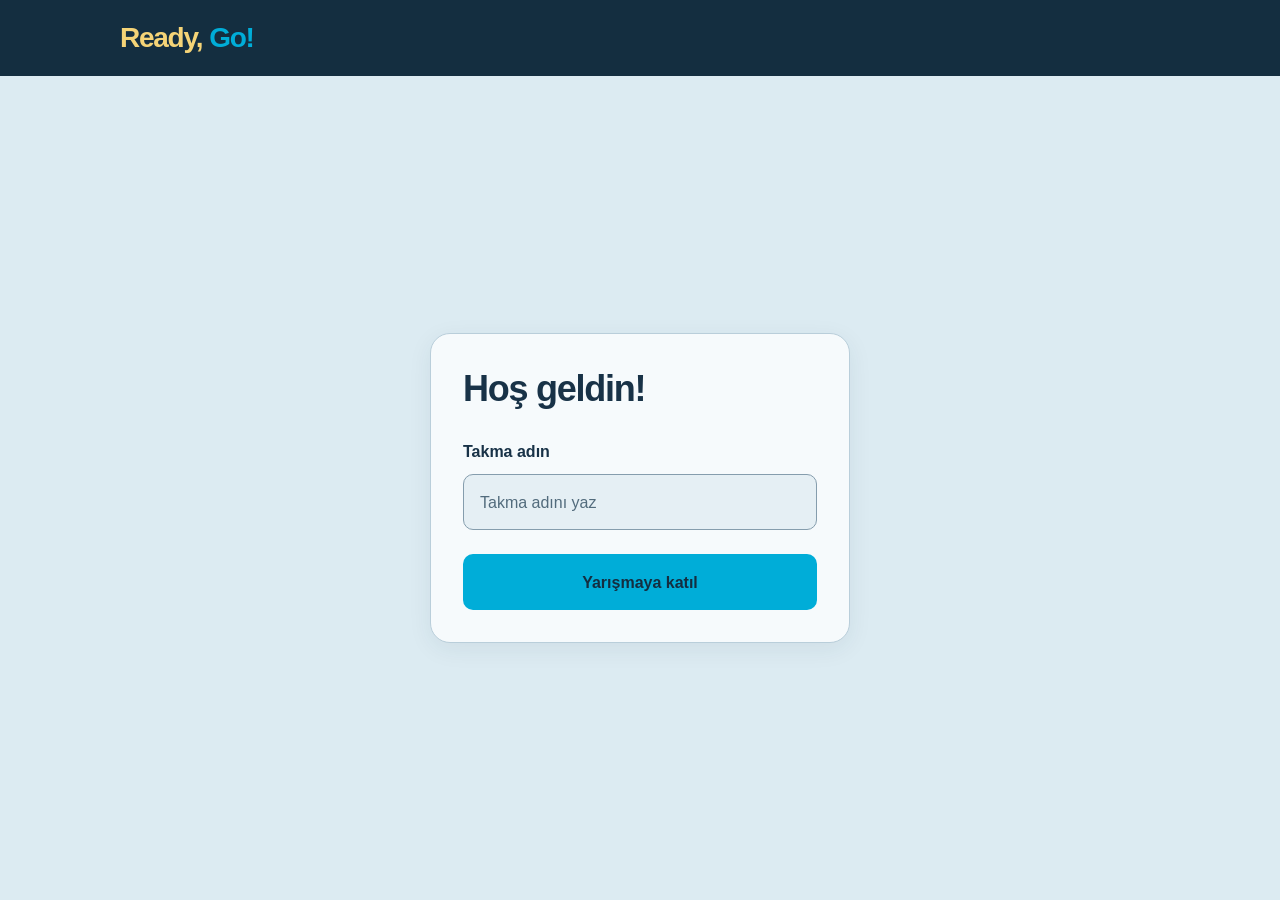
<file: web/index.html>
<!DOCTYPE html>
<html lang="tr">
<head>
  <meta charset="utf-8">
  <meta name="viewport" content="width=device-width, initial-scale=1">
  <meta name="theme-color" content="#101d2b">
  <title>Katıl · Ready, Go!</title>
  <link rel="stylesheet" href="css/styles.css">
  <script src="js/join.js" defer></script>
</head>
<body data-screen="join">
  <div class="page-shell">
    <header class="site-header">
      <a class="brand" href="/" aria-label="Ready, Go! ana sayfa"><span class="brand-ready">Ready,</span> <span class="brand-go">Go!</span></a>
    </header>
    <main class="join-layout">
      <section class="card join-card" aria-labelledby="join-title">
        <h1 id="join-title">Hoş geldin!</h1>
        <form id="join-form" action="/join" method="post">
          <div class="field">
            <label for="nickname">Takma adın</label>
            <input id="nickname" name="nickname" type="text" placeholder="Takma adını yaz" autocomplete="nickname" required aria-describedby="join-error">
          </div>
          <p class="form-error" id="join-error" role="alert" hidden></p>
          <button class="button button-primary" id="join-button" type="submit">Yarışmaya katıl</button>
          <p class="visually-hidden" id="join-status" role="status"></p>
        </form>
        <noscript><p class="notice">Katılmak için JavaScript'i etkinleştir.</p></noscript>
      </section>
    </main>
  </div>
</body>
</html>
</file>
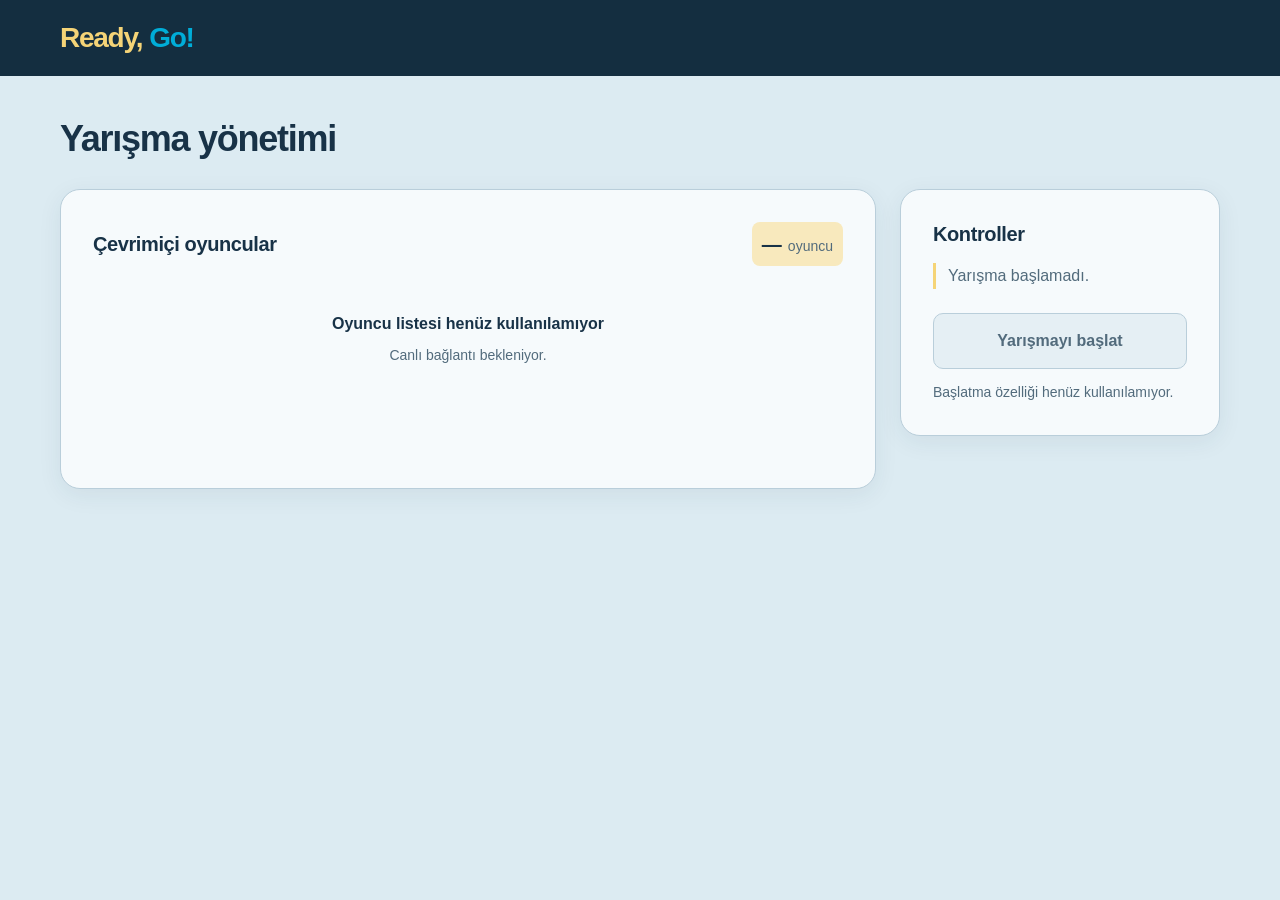
<file: web/host.html>
<!DOCTYPE html>
<html lang="tr">
<head>
  <meta charset="utf-8">
  <meta name="viewport" content="width=device-width, initial-scale=1">
  <meta name="theme-color" content="#101d2b">
  <title>Yönetici · Ready, Go!</title>
  <link rel="stylesheet" href="css/styles.css">
  <script type="module" src="js/room.js"></script>
</head>
<body data-screen="host">
  <div class="page-shell host-shell">
    <header class="site-header">
      <a class="brand" href="/" aria-label="Ready, Go! ana sayfa"><span class="brand-ready">Ready,</span> <span class="brand-go">Go!</span></a>
    </header>
    <main class="host-main">
      <div class="page-heading"><h1>Yarışma yönetimi</h1></div>
      <div class="host-grid">
      <section class="card players-card" aria-labelledby="players-title">
        <div class="card-heading">
          <h2 id="players-title">Çevrimiçi oyuncular</h2>
          <span class="count-badge" aria-label="Çevrimiçi oyuncu sayısı henüz bilinmiyor"><span id="player-count">—</span><span class="count-label">oyuncu</span></span>
        </div>
        <div class="empty-state" id="players-empty">
          <h3 id="empty-title">Oyuncu listesi henüz kullanılamıyor</h3>
          <p id="empty-description">Canlı bağlantı bekleniyor.</p>
        </div>
        <ul class="player-list" id="player-list" aria-label="Çevrimiçi oyuncular" hidden></ul>
        <p class="visually-hidden" id="players-status" role="status">Oyuncu listesi henüz kullanılamıyor.</p>
      </section>
        <section class="card start-card" aria-labelledby="start-title">
          <h2 id="start-title">Kontroller</h2>
          <p class="game-status">Yarışma başlamadı.</p>
          <button class="button button-primary" id="start-button" type="button" disabled aria-describedby="start-help">Yarışmayı başlat</button>
          <p class="field-hint" id="start-help">Başlatma özelliği henüz kullanılamıyor.</p>
        </section>
      </div>
    </main>
  </div>
</body>
</html>
</file>
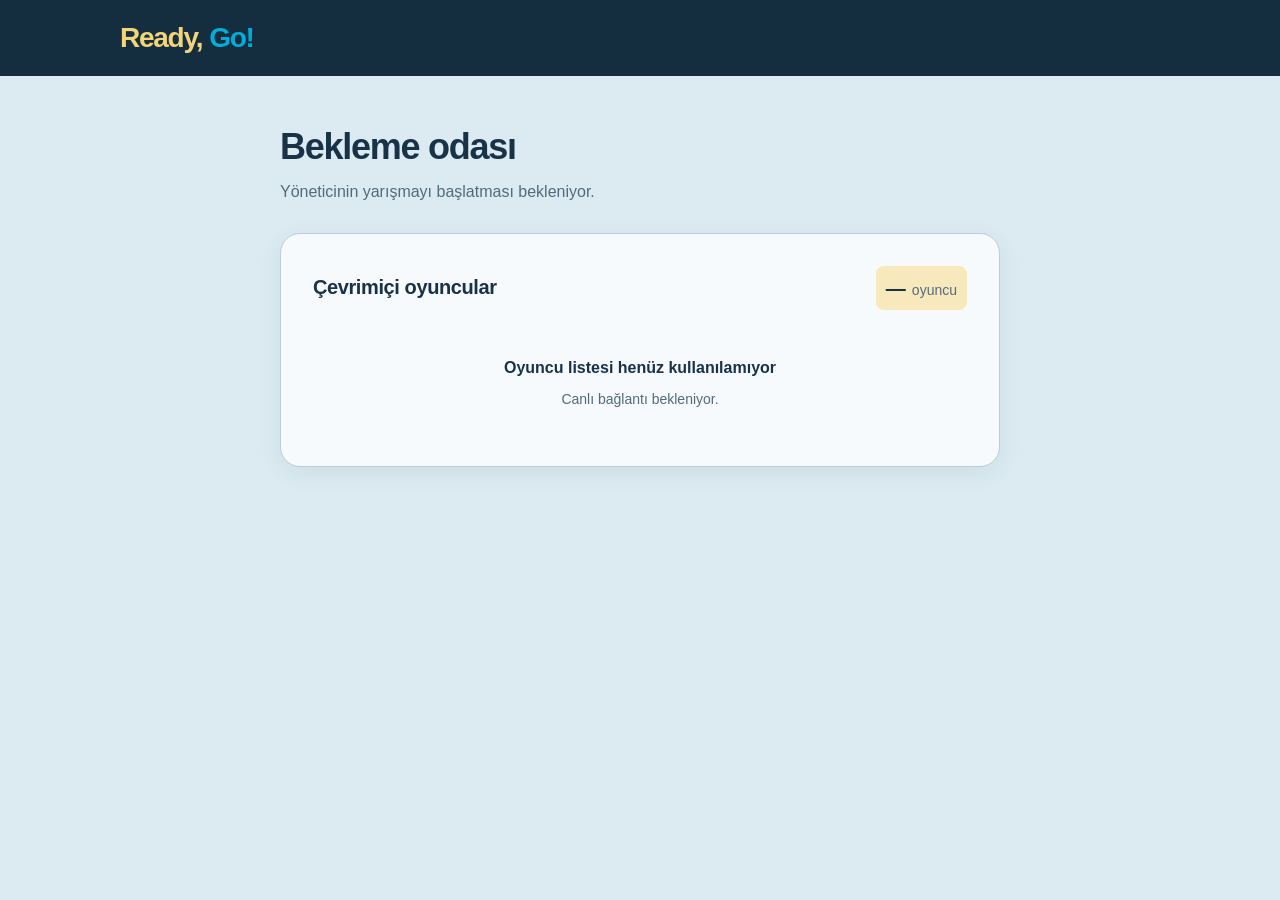
<file: web/lobby.html>
<!DOCTYPE html>
<html lang="tr">
<head>
  <meta charset="utf-8">
  <meta name="viewport" content="width=device-width, initial-scale=1">
  <meta name="theme-color" content="#101d2b">
  <title>Bekleme odası · Ready, Go!</title>
  <link rel="stylesheet" href="css/styles.css">
  <script type="module" src="js/room.js"></script>
</head>
<body data-screen="lobby">
  <div class="page-shell">
    <header class="site-header">
      <a class="brand" href="/" aria-label="Ready, Go! ana sayfa"><span class="brand-ready">Ready,</span> <span class="brand-go">Go!</span></a>
    </header>
    <main class="lobby-layout">
      <div class="page-heading">
        <h1>Bekleme odası</h1>
        <p>Yöneticinin yarışmayı başlatması bekleniyor.</p>
      </div>
      <section class="card players-card" aria-labelledby="players-title">
        <div class="card-heading">
          <h2 id="players-title">Çevrimiçi oyuncular</h2>
          <span class="count-badge" aria-label="Çevrimiçi oyuncu sayısı henüz bilinmiyor"><span id="player-count">—</span><span class="count-label">oyuncu</span></span>
        </div>
        <div class="empty-state" id="players-empty">
          <h3 id="empty-title">Oyuncu listesi henüz kullanılamıyor</h3>
          <p id="empty-description">Canlı bağlantı bekleniyor.</p>
        </div>
        <ul class="player-list" id="player-list" aria-label="Çevrimiçi oyuncular" hidden></ul>
        <p class="visually-hidden" id="players-status" role="status">Oyuncu listesi henüz kullanılamıyor.</p>
      </section>
    </main>
  </div>
</body>
</html>
</file>
<file: web/css/styles.css>
:root {
  color-scheme: light;
  --background: #DCEBF2;
  --surface: #F6FAFC;
  --surface-raised: #E5EFF4;
  --border: #B9CEDA;
  --text: #183247;
  --muted: #526B7C;
  --header: #142E40;
  --ready: #F5D477;
  --ready-soft: #F8E9BD;
  --go: #00ADD8;
  --go-hover: #31c2e6;
  --error: #A3332B;
  --focus: #007A99;
  --radius: 20px;
  --font: "Segoe UI", Arial, sans-serif;
}

* { box-sizing: border-box; }
body { margin: 0; background: var(--background); color: var(--text); font: 1rem/1.6 var(--font); }
button, input { font: inherit; }
button { touch-action: manipulation; }
[hidden] { display: none !important; }
::selection { background: var(--ready); color: var(--text); }
:focus-visible { outline: 3px solid var(--focus); outline-offset: 4px; }
h1, h2, h3, p { margin: 0; }
h1, h2, h3 { line-height: 1.25; }
h1 { font-size: clamp(1.75rem, 4vw, 2.25rem); letter-spacing: -.035em; }
h2 { font-size: 1.25rem; letter-spacing: -.02em; }
h3 { font-size: 1rem; }
.page-shell { max-width: 1120px; min-height: 100svh; margin-inline: auto; padding-inline: 20px; display: flex; flex-direction: column; }
.site-header { min-height: 76px; display: flex; align-items: center; background: var(--header); box-shadow: 0 0 0 100vmax var(--header); clip-path: inset(0 -100vmax); }
.site-header :focus-visible { outline-color: var(--ready); }
.brand { display: inline-flex; align-items: center; gap: .25em; min-height: 44px; text-decoration: none; font-size: 1.75rem; font-weight: 800; letter-spacing: -.045em; white-space: nowrap; }
.brand-ready { color: var(--ready); }
.brand-go { color: var(--go); }
.card { min-width: 0; padding: 24px; background: var(--surface); border: 1px solid var(--border); border-radius: var(--radius); box-shadow: 0 6px 24px rgb(24 50 71 / 7%); }
.join-layout { flex: 1; display: grid; place-items: center; padding-block: 40px; }
.join-card { width: 100%; max-width: 420px; }
.join-card form { margin-top: 28px; }
.field label { display: block; font-weight: 600; margin-bottom: 10px; }
.field input { width: 100%; min-height: 56px; padding: 14px 16px; background: var(--surface-raised); color: var(--text); border: 1px solid #859DAD; border-radius: 10px; }
.field input::placeholder { color: var(--muted); opacity: 1; }
.field input[aria-invalid="true"] { border-color: var(--error); }
.field-hint { margin-top: 12px; color: var(--muted); font-size: .875rem; }
.button { display: inline-flex; align-items: center; justify-content: center; width: 100%; min-height: 56px; padding: 14px 18px; border: 1px solid transparent; border-radius: 10px; font-weight: 700; cursor: pointer; }
.button-primary { background: var(--go); color: var(--header); }
.button-primary:hover:not(:disabled) { background: var(--go-hover); }
.button:disabled { background: var(--surface-raised); color: var(--muted); border-color: var(--border); cursor: not-allowed; }
.join-card .button { margin-top: 24px; }
.form-error { margin-top: 16px; padding: 12px 14px; background: #FFF1EE; border: 1px solid #E5B2AB; border-radius: 10px; color: var(--error); overflow-wrap: anywhere; }
.notice { margin-top: 18px; color: var(--error); }
.lobby-layout { width: 100%; max-width: 720px; margin-inline: auto; padding-block: 36px; }
.page-heading { margin-bottom: 28px; }
.page-heading p { margin-top: 10px; color: var(--muted); }
.card-heading { display: flex; align-items: center; justify-content: space-between; gap: 16px; }
.count-badge { display: inline-flex; align-items: baseline; gap: 6px; flex-shrink: 0; padding: 6px 10px; background: var(--ready-soft); border-radius: 8px; }
#player-count { color: var(--text); font-size: 1.25rem; font-weight: 700; font-variant-numeric: tabular-nums; }
.count-label { color: var(--muted); font-size: .875rem; }
.empty-state { padding: 48px 0 24px; text-align: center; }
.empty-state p { margin-top: 10px; color: var(--muted); font-size: .875rem; }
.player-list { list-style: none; padding: 0; margin: 24px 0 0; display: grid; gap: 10px; }
.player-item { display: flex; align-items: center; gap: 12px; min-width: 0; padding: 12px; border: 1px solid var(--border); border-radius: 10px; background: var(--surface-raised); }
.player-avatar { flex: 0 0 36px; height: 36px; display: flex; align-items: center; justify-content: center; border-radius: 8px; background: var(--ready); color: var(--text); font-weight: 700; }
.player-name { overflow-wrap: anywhere; font-weight: 600; }
.host-shell { max-width: 1240px; }
.host-main { padding-block: 40px; }
.host-grid { display: grid; grid-template-columns: minmax(0, 1fr) 320px; gap: 24px; align-items: start; }
.host-grid .players-card { min-height: 300px; }
.game-status { margin-top: 16px; padding-left: 12px; border-left: 3px solid var(--ready); color: var(--muted); }
.start-card .button { margin-top: 24px; }
.visually-hidden { position: absolute; width: 1px; height: 1px; padding: 0; margin: -1px; overflow: hidden; clip-path: inset(50%); white-space: nowrap; border: 0; }

@media (min-width: 640px) {
  .page-shell { padding-inline: 40px; }
  .card { padding: 32px; }
  .lobby-layout { padding-block: 48px; }
  .player-list { grid-template-columns: repeat(2, minmax(0, 1fr)); }
}
@media (max-width: 899px) {
  .host-grid { grid-template-columns: minmax(0, 1fr); }
  .host-grid .players-card { min-height: auto; }
}
@media (max-width: 399px) {
  .page-shell { padding-inline: 16px; }
  .card { padding: 20px; }
  .card-heading { flex-wrap: wrap; }
}
</file>
